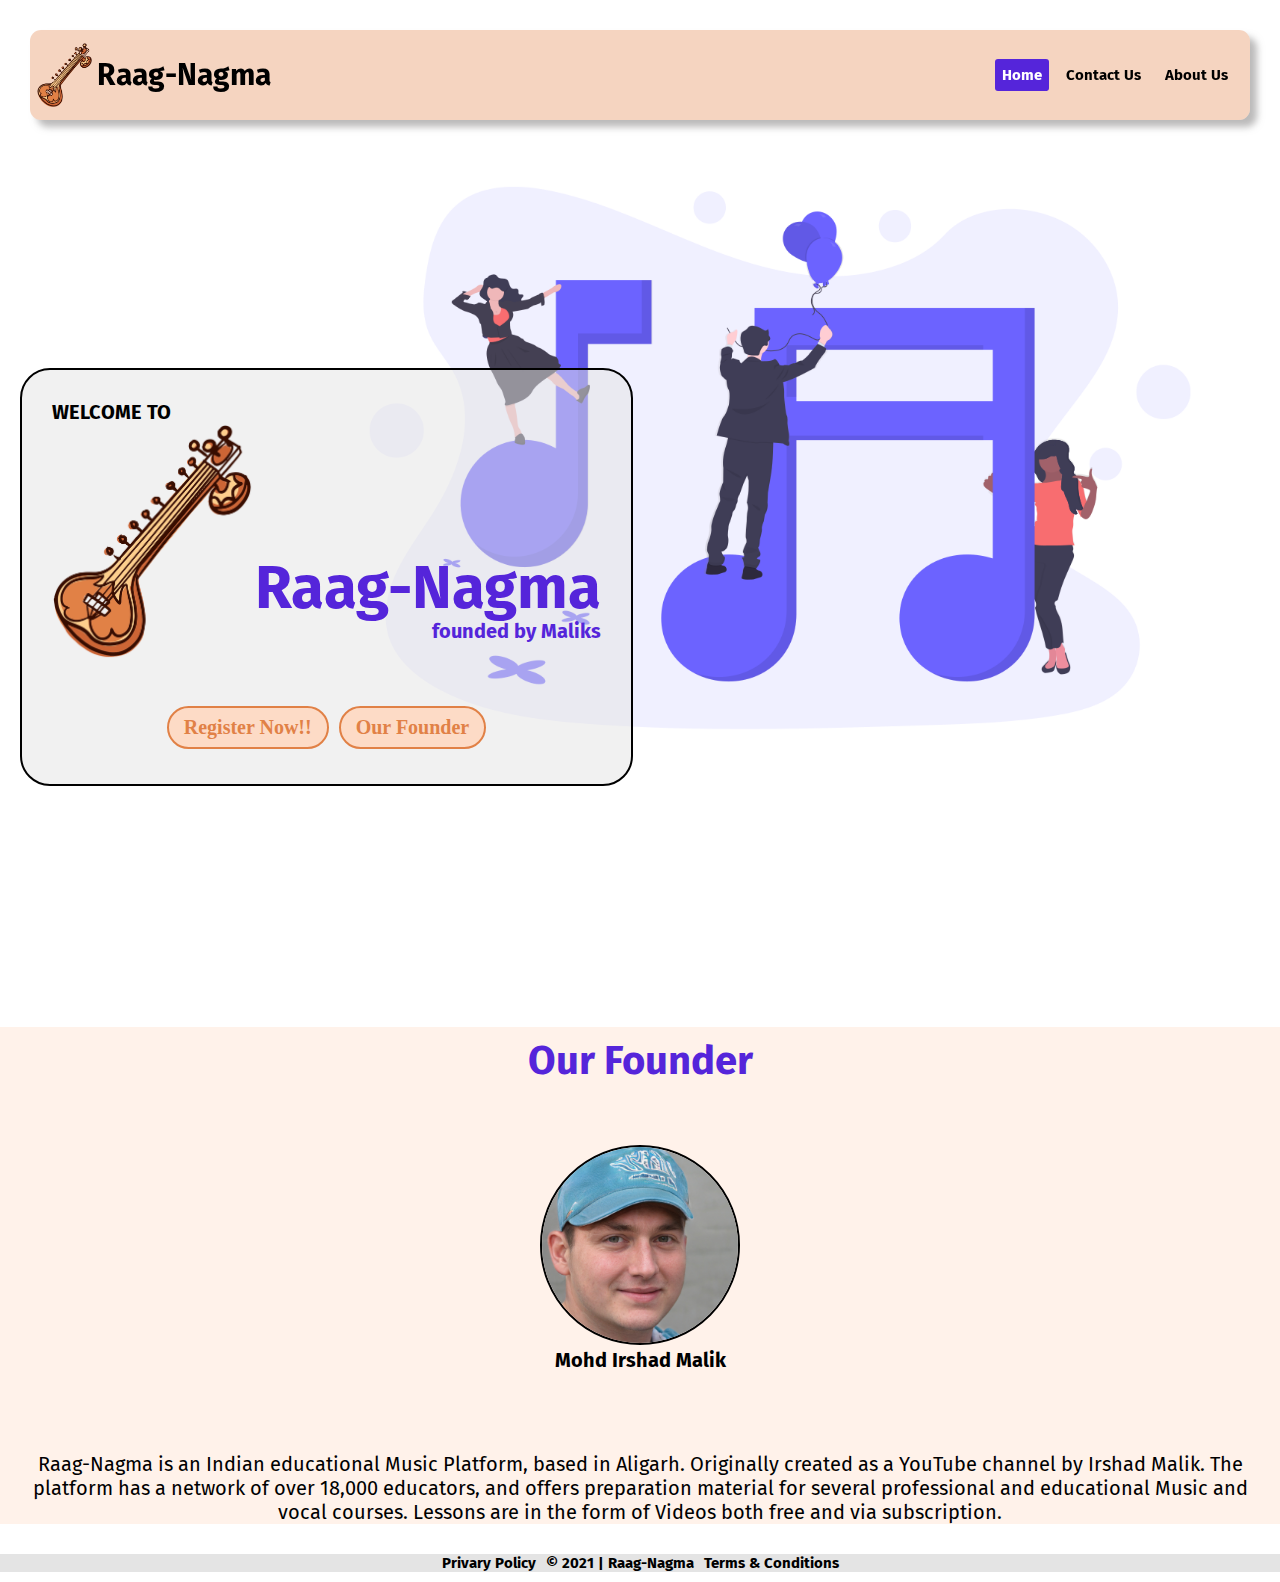
<file: index.html>
<!DOCTYPE html>
<html lang="en">

<head>
    <meta charset="UTF-8">
    <meta http-equiv="X-UA-Compatible" content="IE=edge">
    <meta name="viewport" content="width=device-width, initial-scale=1.0">
    <link rel="preconnect" href="https://fonts.googleapis.com">
<link rel="preconnect" href="https://fonts.gstatic.com" crossorigin>
<link href="https://fonts.googleapis.com/css2?family=Fira+Sans&display=swap" rel="stylesheet">
    <link rel="stylesheet" href="style.css">
    <link rel="shortcut icon" href="img/logo.png" type="image/x-icon">
    <title>Raag-Nagma</title>
</head>

<body>

    <header>
        <a id="logobox" href="index.html"><div id="logocontainer" >
            <img id="logo" src="img/logo.png" alt="">
            <h1 id="mheading">Raag-Nagma</h1>
        </div></a>
        <nav>
            <ul>
                <li><a id="active" href='index.html'>Home</a></li>
                <li><a target="_blank" href='contactus.html'>Contact Us</a></li>
                <li><a target="_blank" href='#'>About Us</a></li>
            </ul>
        </nav>
    </header>
    <main>
        <section id="sec1">
        <div id="mainbox">
            <h1 id="startwith">WELCOME TO</h1>
            
            <img id="imglogo" src="img/logo.png" alt="">
            <h1 id="text">Raag-Nagma</h1>
           <h1 id="found">founded by Maliks</h1>
           <div id="btns"> <a class="btn" id="btn1" href="feedback.html">Register Now!!</a>
            <a class="btn" href="#sec2">Our Founder</a></div>
            
        </div>
        </section>
        <section id="sec2">
        <h1 id="faculty">Our Founder</h1>
        <div class = "container">
            <div class="imgnames"><img class = "images" src="img/image.jpg" alt="">
            <h1 class="items">Mohd Irshad Malik</h1></div>
       </div>
       <p id="founder">
        Raag-Nagma is an Indian educational Music Platform, based in Aligarh. Originally created as a YouTube channel by Irshad Malik. The platform has a network of over 18,000 educators, and offers preparation material for several professional and educational Music and vocal courses. Lessons are in the form of Videos both free and via subscription.
    </p>
        </section>
    </main>
    <footer>
        <ul>
            <li><a href="#">Privary Policy</a></li>
            <li><a href="#">&copy; 2021 | Raag-Nagma</a></li>
            <li><a href="#">Terms & Conditions</a></li>
        </ul>
    </footer>

</body>

</html>
</file>
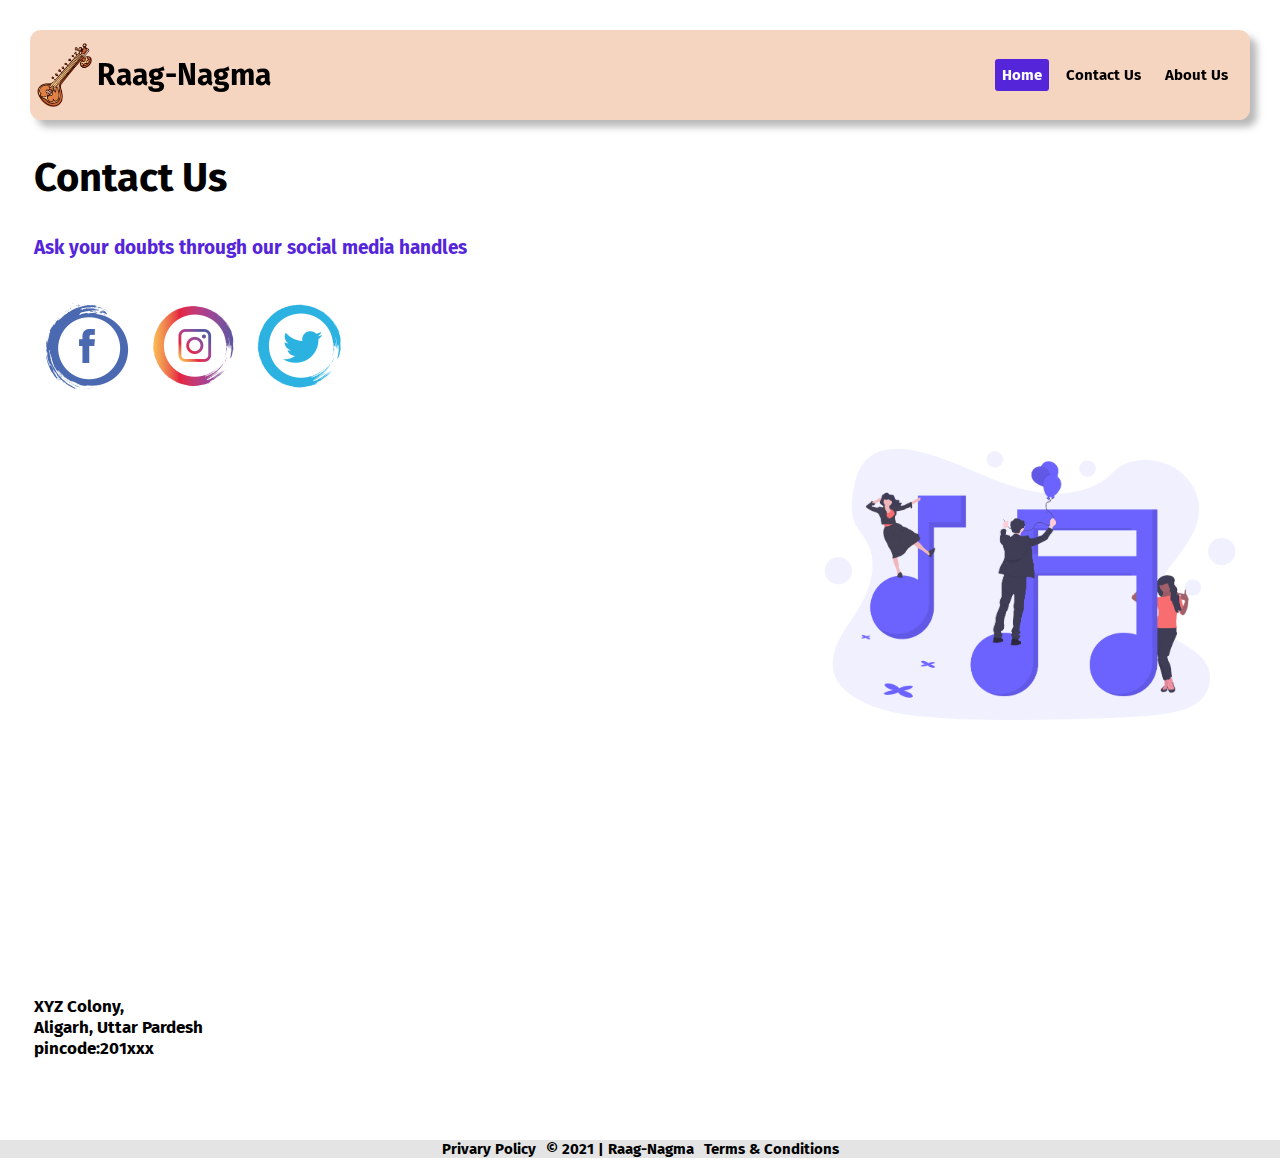
<file: contactus.html>
<!DOCTYPE html>
<html lang="en">
<head>
    <meta charset="UTF-8">
    <meta http-equiv="X-UA-Compatible" content="IE=edge">
    <meta name="viewport" content="width=device-width, initial-scale=1.0">
    <link rel="stylesheet" href="contactus.css">
    <link rel="preconnect" href="https://fonts.gstatic.com" crossorigin>
<link href="https://fonts.googleapis.com/css2?family=Fira+Sans&display=swap" rel="stylesheet">
    <link rel="shortcut icon" href="img/logo.png" >
    <title>ContactUs</title>
</head>
<body>
    <header>
        <a id="logobox" href="index.html"><div id="logocontainer" >
            <img id="logo" src="img/logo.png" alt="">
            <h1 id="mheading">Raag-Nagma</h1>
        </div></a>
        <nav>
            <ul>
                <li><a id="active" href='index.html'>Home</a></li>
                <li><a target="_blank" href='contactus.html'>Contact Us</a></li>
                <li><a target="_blank" href='#'>About Us</a></li>
            </ul>
        </nav>
    </header>
    <main>
    <h1 id="mainheading">Contact Us</h1>
    <h2 id = "line">Ask your doubts through our  social media handles</h2>
    <div id = "box">
     <a id="face"  href="#"><img class="social"src="img/facebook.png" alt=""></a>
     <a id=insta  href="#"><img class="social"src="img/instagram.png" alt=""></a>
     <a id="twitter"  href="#"><img class="social"src="img/Twiiter.png" alt=""></a>
    </div>
    <div class="mapouter"><div class="gmap_canvas map"><iframe width="600" height="500" id="gmap_canvas" src="https://maps.google.com/maps?q=Aligarh,%20UttarPradesh&t=&z=17&ie=UTF8&iwloc=&output=embed" frameborder="0" scrolling="no" marginheight="0" marginwidth="0"></iframe></div></div>
   <div> <pre id="address">XYZ Colony,
Aligarh, Uttar Pardesh  
pincode:201xxx
    </pre></div>
    </h2>
    <footer>
        <ul>
            <li><a href="#">Privary Policy</a></li>
            <li><a href="#">&copy; 2021 | Raag-Nagma</a></li>
            <li><a href="#">Terms & Conditions</a></li>
        </ul>
    </footer>
</main>
</body>
</html>
</file>
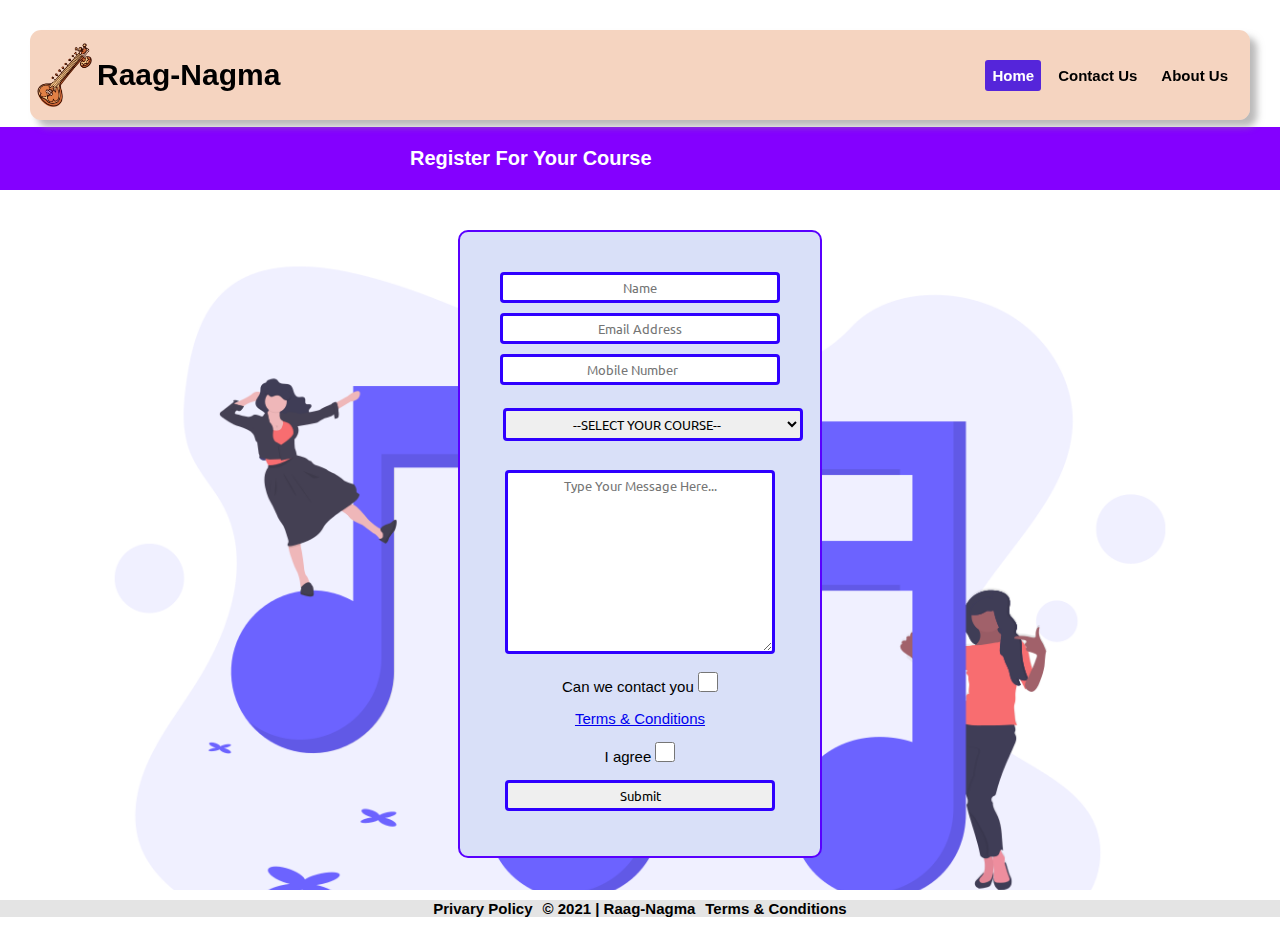
<file: feedback.html>
<!DOCTYPE html>
<html lang="en">

<head>
    <meta charset="UTF-8">
    <meta http-equiv="X-UA-Compatible" content="IE=edge">
    <meta name="viewport" content="width=device-width, initial-scale=1.0">
    <title>Feedback Form | YoursTaste</title>
    <link rel="shortcut icon" href="img/YoursTastelogo.png" type="image/x-icon">
    <link rel="stylesheet" href="feedback.css">
    <link rel="preconnect" href="https://fonts.gstatic.com">
<link href="https://fonts.googleapis.com/css2?family=Ubuntu&display=swap" rel="stylesheet">
</head>

<body>
    <header>
        <a id="logobox" href="index.html"><div id="logocontainer" >
            <img id="logo" src="img/logo.png" alt="">
            <h1 id="mheading">Raag-Nagma</h1>
        </div></a>
        <nav>
            <ul>
                <li><a id="active" href='index.html'>Home</a></li>
                <li><a target="_blank" href='contactus.html'>Contact Us</a></li>
                <li><a target="_blank" href='#'>About Us</a></li>
            </ul>
        </nav>
    </header>
    <main>
        <div id="todaysoffers">
            <h1 id="offers">Register For Your Course</h1>
        </div>
        <section id="sec2">
            <div id="infe">
                <div id = "info">
                    <div class = "vansh"> <input type="text" name="name" placeholder="Name" required></div>
                <div class = "vansh"> <input type="email" name="email" placeholder="Email Address"></div>
                <div class = "vansh"><input type="number" name="MN" placeholder="Mobile Number" required></div>
                 <select class="vansh" name="Courses" id="" required>
                     <option value=" ">--SELECT YOUR COURSE--</option>
                    <option value="vocal training - 3 Months">Vocal training - 3 Months</option>
                    <option value="Music Training - 2 Months">Music Training - 2 Months</option>
                    <option value="Specific Instrument - Time varies">Specific Instrument - Time varies</option>
                    <option value="Music Basics - 1 Month">Music Basics - 1 Month</option>
                 </select>
                    <div class = "vansh size"> <textarea name="message" cols="30" rows="10" placeholder="Type Your Message Here..."></textarea></div>
                 
                <div class = "vansh size" >Can we contact you <input class="csize" type="checkbox" name="contact" id="djkcb"></div>
                <a class = "vansh size"href="#">Terms & Conditions</a>
                <div class = "vansh size">I agree <input class="csize" type="checkbox" name="agree" id="agree"></div>
                <div class = "vansh size"><input type="submit" value="Submit"></div>
                </div>
            </div>
                </section>
    </main>
    <footer>
        <ul>
            <li><a href="#">Privary Policy</a></li>
            <li><a href="#">&copy; 2021 | Raag-Nagma</a></li>
            <li><a href="#">Terms & Conditions</a></li>
        </ul>
    </footer>
</body>

</html>
</file>
<file: style.css>
*{
    padding:0px;
    margin:0px;
    box-sizing: border-box;
    font-family: 'Fira Sans', sans-serif;
}
html {
    scroll-behavior: smooth;
    
  }
:root{
    font-size: 62.5%;
}

/* Header */
header{
    /* border: 2px solid red; */
    background-color:#e1814657;
    margin: 30px;
    height: 10vh;
         box-shadow:7px 7px 7px rgba(141, 140, 140,0.6);
         border-radius: 11px;
          margin-bottom: 7px;
         display:flex;
         align-items: center;
         position:sticky;
         top:10px;
         z-index: 100;
}

/* logo and heading */
#logobox{
    text-decoration: none;
    color: black;
}
#logocontainer{
    display:flex;
    align-items: center;
    margin: 7px;
}
#logo{
width: 55px;
}
#mheading{
    font-size: 3rem;
    margin: 5px;
}

/* Navigation Bar and footer */
nav{
    position: absolute;
    right:0px;
    
}
    
    nav ul li, footer li{
        list-style: none;
    
    }
    nav ul a, footer a{ 
        text-decoration: none;
        padding: 7px;
        font-weight: bold;
        font-size: 1.5rem;
        color: black;
        
        margin: 5px;
    }
    nav ul a:hover, #active{
        background-color: #5525da;
        color: white;
        border-radius: 3px;
    }
    nav ul, footer ul{
        display: flex;
        margin: 10px;
align-items: center;
    }

/* Section 1 */
#sec1{
    background: url('img/illustration.png') no-repeat right top;
    background-size: 1000px;
    display:flex;
    align-items: center;

    height: 100vh;
    display: flex;
 }
 #imglogo{
     width: 200px;
     display: inline-block;
 }
 #text,#found{
    font-size: 6rem;
    display: inline-block;
    position: relative;
    top: -50px;
    line-height: 0em;
    color:#5525da;

 }
 #found{
    font-size: 2rem;
    line-height: 2em;
    color:#5525da;
     display: block;
     text-align: right;
 }
 #mainbox{
     /* border:2px solid red; */
     margin-left: 20px;
     
 }
 
 .btn{
     background-color: #fddbc6;
     color:#e18146;
     text-decoration: none;
     font-size: 2rem;
     padding: 8px 15px;
     border-radius: 30px;
     font-weight: bold;
    margin: 5px;
    border: 2px solid #e18146;
    font-family: 'sans-serif';
 }
 #btns{
     display: flex;
     justify-content:center;
     
 }
 .btn:hover{
     background-color: rgb(255, 255, 255);
     color:#5525da;
     border: 2px solid #5525da;
    
 }

 /* Section 2 */
 #sec2{
     background-color: #fff2ea;
 }
 #faculty{
     font-size: 4rem;
     font-weight:bold;
    text-align: center;
    padding:10px;
    color: #5525da;
 }
 .images{
    width: 200px;
    border: 2px  solid rgb(0, 0, 0);
    height:200px;
    border-radius: 50%;
    /* transition: all 0.3s; */
}

.container{
    display: grid;
    grid-template-columns: repeat(1,200px);
    justify-content: center;
    /* margin: 50px; */
    margin-bottom:0px;
    flex-wrap: wrap;
    
}
.items{
    text-align: center;
}
.imgnames{
    margin: 50px 0px 50px 0px;
    transition: all 0.3s;
    
}
.imgnames:hover{
    transform:scale(1.1);
    color:#5525da;
}
#founder{
    font-size: 2rem;
    text-align: center;
    margin: 30px;
}
/* Footer */
footer{
    /* border: 2px solid red; */
    background-color: rgb(228, 228, 228);
}
footer ul {
    justify-content: center;
    
}
footer a{
    padding:0px;
}
Footer a:hover{
    color:#5525da;
}
#startwith{
   font-size:2rem;
}
 
/* Responsive Design */


@media only screen and (min-width:0px) and (max-width: 1460px) {
    #mainbox{
        background-color:rgba(228, 228, 228,0.5);
        padding: 30px;
        border-radius: 30px;
        border: 2px solid black;
    }
}
@media only screen and (min-width: 0px) and (max-width: 1070px) { 
#sec1{
   justify-content: center;
   background: url('img/illustration.png') no-repeat center center/cover;
}

}
@media only screen and (min-width: 576px) and (max-width: 1000px){
   .container{
    grid-template-columns: repeat(2,200px);
   } 
}
@media only screen and (min-width: 0px) and (max-width: 576px){
    .container{
        grid-template-columns: repeat(1,200px);
       } 
       #mheading{
           display: none;
       }
}
@media only screen and (min-width: 389px) and (max-width: 538px){
   #imglogo{
    width: 100px;
   }
   #text{
          font-size: 4rem;
          position: absolute;
          top:357px;
          
         
   }
}
@media only screen and (min-width: 0px) and (max-width: 437px){
    #imglogo{
           width: 70px;
    }
    #text{
      font-size: 3rem;
      position: relative;
      top: -25px;
    }
    .btn{
        font-size: 1rem;
    }
    header{
        margin:10px;
    }
    #found{
        line-height: 5em;
    }
}
@media only screen and (min-width: 0px) and (max-width: 307px){
    #text{
        font-size: 3rem;
        position: relative;
        top: 10px;
        
      }
      #btns{
          position: relative;
          top: 20px;
      }
     
}
@media only screen and (min-width: 0px) and (max-width: 900px){
    #sec1{
        background: url('img/illustration.png') no-repeat center top/contain;
    }
}
@media only screen and (min-width: 0px) and (max-width: 380px){
nav ul a{
    font-size: 1rem;
}
#logo{
    width: 30px;
}
    }
    @media only screen and (min-width: 0px) and (max-width: 800px){
  #sec1{
      height: 60vh;
  }
    }
    @media only screen and (min-width: 437px) and (max-width: 538px){
    #text{
        position: relative;
        top: -35px;
    }
    #found{
        line-height: 4em;
    }
    }
</file>
<file: contactus.css>
*{
    padding:0px;
    margin:0px;
    box-sizing: border-box;
    font-family: 'Fira Sans', sans-serif;
}
html {
    scroll-behavior: smooth;
    
  }
:root{
    font-size: 62.5%;
}

/* Header */
header{
    /* border: 2px solid red; */
    background-color:#e1814657;
    margin: 30px;
    height: 10vh;
         box-shadow:7px 7px 7px rgba(141, 140, 140,0.6);
         border-radius: 11px;
          margin-bottom: 7px;
         display:flex;
         align-items: center;
         position:sticky;
         top:10px;
         z-index: 100;
}

/* logo and heading */
#logobox{
    text-decoration: none;
    color: black;
}
#logocontainer{
    display:flex;
    align-items: center;
    margin: 7px;
}
#logo{
width: 55px;
}
#mheading{
    font-size: 3rem;
    margin: 5px;
}

/* Navigation Bar and footer */
nav{
    position: absolute;
    right:0px;
    
}
    
    nav ul li, footer li{
        list-style: none;
    
    }
    nav ul a, footer a{ 
        text-decoration: none;
        padding: 7px;
        font-weight: bold;
        font-size: 1.5rem;
        color: black;
        
        margin: 5px;
    }
    nav ul a:hover, #active{
        background-color: #5525da;
        color: white;
        border-radius: 3px;
    }
    nav ul, footer ul{
        display: flex;
        margin: 10px;
align-items: center;
    }
#mainheading{
    font-weight: bold;
    font-size:4rem;
    margin: 34px;
}
#line{
    font-size: 1.9rem;
    font-weight: bold;
    margin: 34px;
    color: #5525da;
}
.social{
   margin: 3px;
   width:100px;
   transition: all 0.3s ease-in-out;
}
#box{
    margin: 34px;
    display: flex;
    flex-wrap: wrap;
}
.social:hover{
    transform: scale(1.1);
}
.map{
    margin: 34px;
}
#address{
    font-size: 1.7rem;
font-weight: bold;
margin: 60px 34px;
}
.mapouter{position:relative;text-align:right;height:500px;width:600px;}
footer{
    /* border: 2px solid red; */
    background-color: rgb(228, 228, 228);
}
footer ul {
    justify-content: center;
    
}
footer a{
    padding:0px;
}
Footer a:hover{
    color:#5525da;
}
@media only screen and (min-width:0px) and (max-width: 1283px) {
    body{
        background: url('img/illustration.png') no-repeat center right;
        background-size: 650px;
        
    }

}
@media only screen and (min-width:0px) and (max-width: 1283px){
    body{
        background: url('img/illustration.png') no-repeat center right;
        background-size: 500px;
        
    }
}
@media only screen and (min-width:0px) and (max-width: 1039px){
    body{
        background: url('img/illustration.png') no-repeat center right;
        background-size: 350px;
    
    }
}
@media only screen and (min-width:0px) and (max-width: 924px){
    body{
        background:none;
    }
}
@media only screen and (min-width:0px) and (max-width: 647px){
    .map iframe{
        width: 400px;
        height: 333.333333px;
        margin: 0px;
        float: left;
    }
    .mapouter{
        width: 400px;
        height: 333.333333px;
    }
    #address{
    margin: 20px 34px;
    }
}
@media only screen and (min-width:0px) and (max-width: 571px){
#mheading{
    display:none;
}
}
@media only screen and (min-width:0px) and (max-width: 485px){
    .map iframe{
        width: 350px;
        height: 291.666667px;
        margin: 0px;
        float: left;
    }
    .mapouter{
        width: 350px;
        height: 291.666667px;
    }
    #address{
    margin: 20px 34px;
    }
    #logo{
        width: 50px;
    }
}
@media only screen and (min-width:0px) and (max-width: 392px){
    .map iframe{
        width: 300px;
        height: 250px;
        margin: 0px;
        float: left;
    }
    .mapouter{
        width: 300px;
        height: 250px;
    }
    #address{
    margin: 20px 34px;
    }
    #logo{
        width: 40px;
    }
    header{
        margin:10px;
    }
    
}
@media only screen and (min-width:0px) and (max-width: 344px){
    .map iframe{
        width: 250px;
        height: 208.333333px;
        margin: 0px;
        float: left;
    }
    .mapouter{
        width: 250px;
        height: 208.333333px;;
    }
    #address{
    margin: 20px 34px;
    }
    #logo{
        width: 40px;
    }
    header{
        margin:5px;
    }
    nav ul a{
        font-size: 1rem;
    }
    
}
@media only screen and (min-width:0px) and (max-width: 300px){
    #box{
        display: grid;
         grid-template-columns: repeat(1,auto);
         grid-template-rows: repeat(4,auto);
    }
}
</file>
<file: feedback.css>
*{
    padding:0px;
    margin:0px;
    box-sizing: border-box;
    font-family: 'Fira Sans', sans-serif;
}
html {
    scroll-behavior: smooth;
    
  }
:root{
    font-size: 62.5%;
}

/* Header */
header{
    /* border: 2px solid red; */
    background-color:#e1814657;
    margin: 30px;
    height: 10vh;
         box-shadow:7px 7px 7px rgba(141, 140, 140,0.6);
         border-radius: 11px;
          margin-bottom: 7px;
         display:flex;
         align-items: center;
         position:sticky;
         top:10px;
         z-index: 100;
}

/* logo and heading */
#logobox{
    text-decoration: none;
    color: black;
}
#logocontainer{
    display:flex;
    align-items: center;
    margin: 7px;
}
#logo{
width: 55px;
}
#mheading{
    font-size: 3rem;
    margin: 5px;
}

/* Navigation Bar and footer */
nav{
    position: absolute;
    right:0px;
    
}
    
    nav ul li, footer li{
        list-style: none;
    
    }
    nav ul a, footer a{ 
        text-decoration: none;
        padding: 7px;
        font-weight: bold;
        font-size: 1.5rem;
        color: black;
        
        margin: 5px;
    }
    nav ul a:hover, #active{
        background-color: #5525da;
        color: white;
        border-radius: 3px;
    }
    nav ul, footer ul{
        display: flex;
        margin: 10px;
align-items: center;
    }
#sec2{
    background-image: url('img/illustration.png');
    height: 100vh;
    background-repeat: no-repeat;
    background-size: 100%;
    background-color: rgb(255, 255, 255);
    display: flex;
 justify-content: center;
}
#todaysoffers{
    background-color: rgb(132, 0, 255);
}
#offers{
    font-size: 2em;
    margin: auto;
    width: 500px;
    color: white;
    padding: 20px;
}
#info{
 float: left;
 margin: 4em;
 border: 2px solid rgb(89, 0, 255);
 padding: 3em;
 text-align: center;
 background-color: rgb(217, 224, 248);
 border-radius: 1em;
 font-family:'Ubuntu', sans-serif;
}
.vansh{
    margin: 1em;
  
}
input[type="email"],input[type="submit"], textarea, input[type="number"], select, input[type="text"]{
    width:100%;
    border: 3px solid rgb(47, 0, 255);
   padding: 0.3em;
   text-align: center;
   border-radius: 0.3em;
   font-family:'Ubuntu', sans-serif;
}
input[type="submit"]:hover{
    cursor: pointer;
    background-color: rgb(216, 247, 216);
}
input.csize{
    width: 20px;
    height: 20px;
}
.size{
    font-size: 1.5rem;;
}
/* Footer */
#sec2{
    height: 700px;
}
footer{
    /* border: 2px solid red; */
    background-color: rgb(228, 228, 228);
    
}
footer ul {
    justify-content: center;
    
}
footer a{
    padding:0px;
}
Footer a:hover{
    color:#5525da;
}



/* Responsive Design */
@media only screen and (min-width:0px) and (max-width: 1460px) {
    #mainbox{
        background-color:rgba(228, 228, 228,0.5);
        padding: 30px;
        border-radius: 30px;
        border: 2px solid black;
    }
}
@media only screen and (min-width: 0px) and (max-width: 1070px) { 
#sec1{
   justify-content: center;
   background: url('img/illustration.png') no-repeat center center/cover;
}

}
@media only screen and (min-width: 576px) and (max-width: 1000px){
   .container{
    grid-template-columns: repeat(2,200px);
   } 
}
@media only screen and (min-width: 0px) and (max-width: 576px){
    .container{
        grid-template-columns: repeat(1,200px);
       } 
       #mheading{
           display: none;
       }
}
@media only screen and (min-width: 389px) and (max-width: 538px){
   #imglogo{
    width: 100px;
   }
   #text{
          font-size: 4rem;
          position: absolute;
          top:357px;
          
         
   }
}
@media only screen and (min-width: 0px) and (max-width: 437px){
    #imglogo{
           width: 70px;
    }
    #text{
      font-size: 3rem;
      position: relative;
      top: -25px;
    }
    .btn{
        font-size: 1rem;
    }
    header{
        margin:10px;
    }
    #found{
        line-height: 5em;
    }
}
@media only screen and (min-width: 0px) and (max-width: 307px){
    #text{
        font-size: 3rem;
        position: relative;
        top: 10px;
        
      }
      #btns{
          position: relative;
          top: 20px;
      }
     
}
@media only screen and (min-width: 0px) and (max-width: 900px){
    #sec1{
        background: url('img/illustration.png') no-repeat center top/contain;
    }
}
@media only screen and (min-width: 0px) and (max-width: 380px){
nav ul a{
    font-size: 1rem;
}
#logo{
    width: 30px;
}
    }
    @media only screen and (min-width: 0px) and (max-width: 800px){
  #sec1{
      height: 60vh;
  }
    }
    @media only screen and (min-width: 437px) and (max-width: 538px){
    #text{
        position: relative;
        top: -35px;
    }
    #found{
        line-height: 4em;
    }
    }
    @media only screen and (min-width: 0px) and (max-width: 500px){
      #info{
          margin: 10px;
      }
      #sec2{
          background:none;
          
      }
    }
</file>
